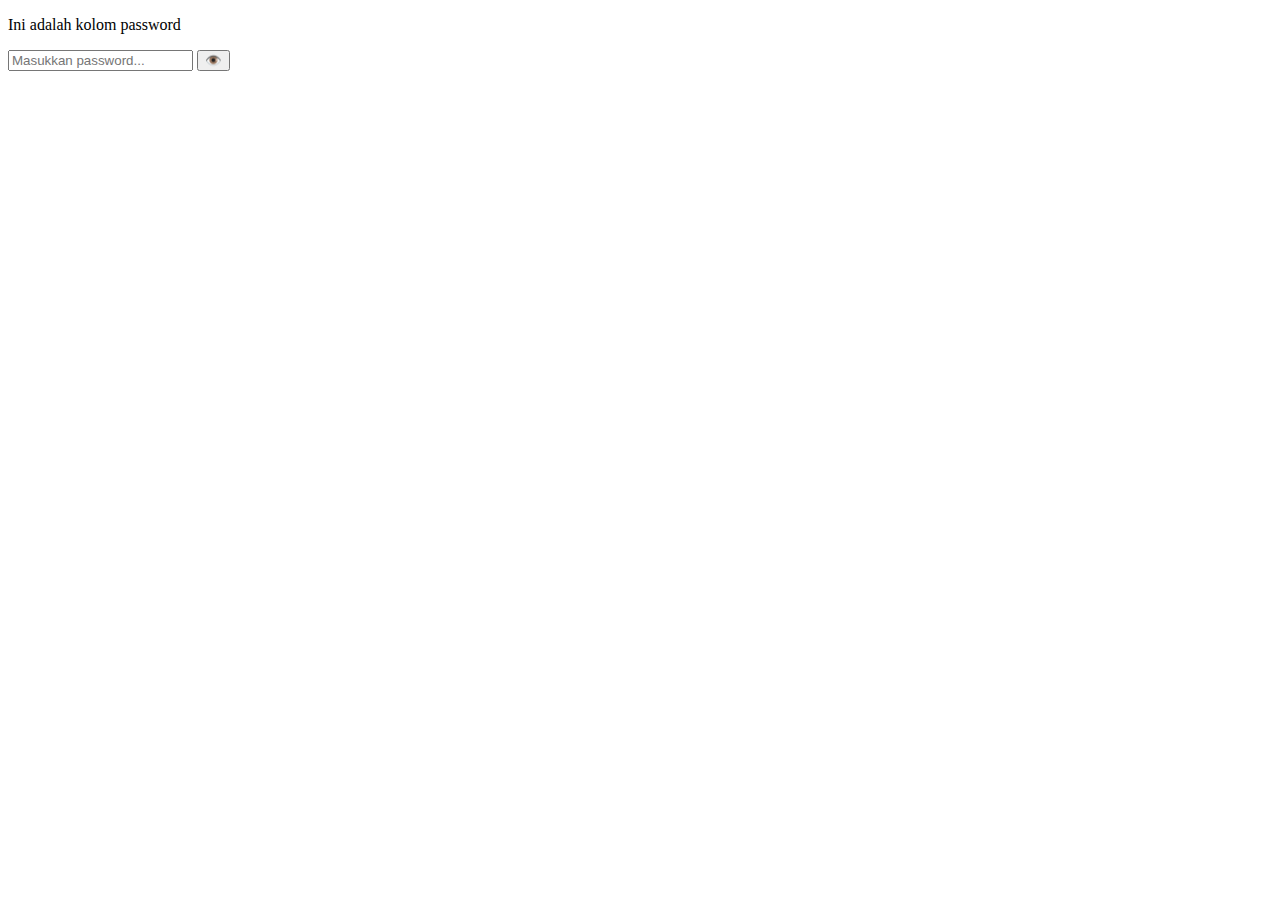
<file: Tugas5Jquery/index.html>
<!DOCTYPE html>
<html lang="en">
<head>
    <meta charset="UTF-8">
    <meta name="viewport" content="width=device-width, initial-scale=1.0">
    <title>Show/Hide Password dengan jQuery</title>
    <script src="https://code.jquery.com/jquery-3.7.1.js" 
    integrity="sha256-eKhayi8LEQwp4NKxN+CfCh+3qOVUtJn3QNZ0TciWLP4=" 
    crossorigin="anonymous"></script>
    <script src="script.js"></script>
</head>
<body>
    <p id="password">Ini adalah kolom password</p>
    <div class="password-box">
    <input type="password" id="password" placeholder="Masukkan password...">
    <button class="toggle-btn" id="toggleBtn">👁️</button>
    </div>
</body>
</html>
</file>
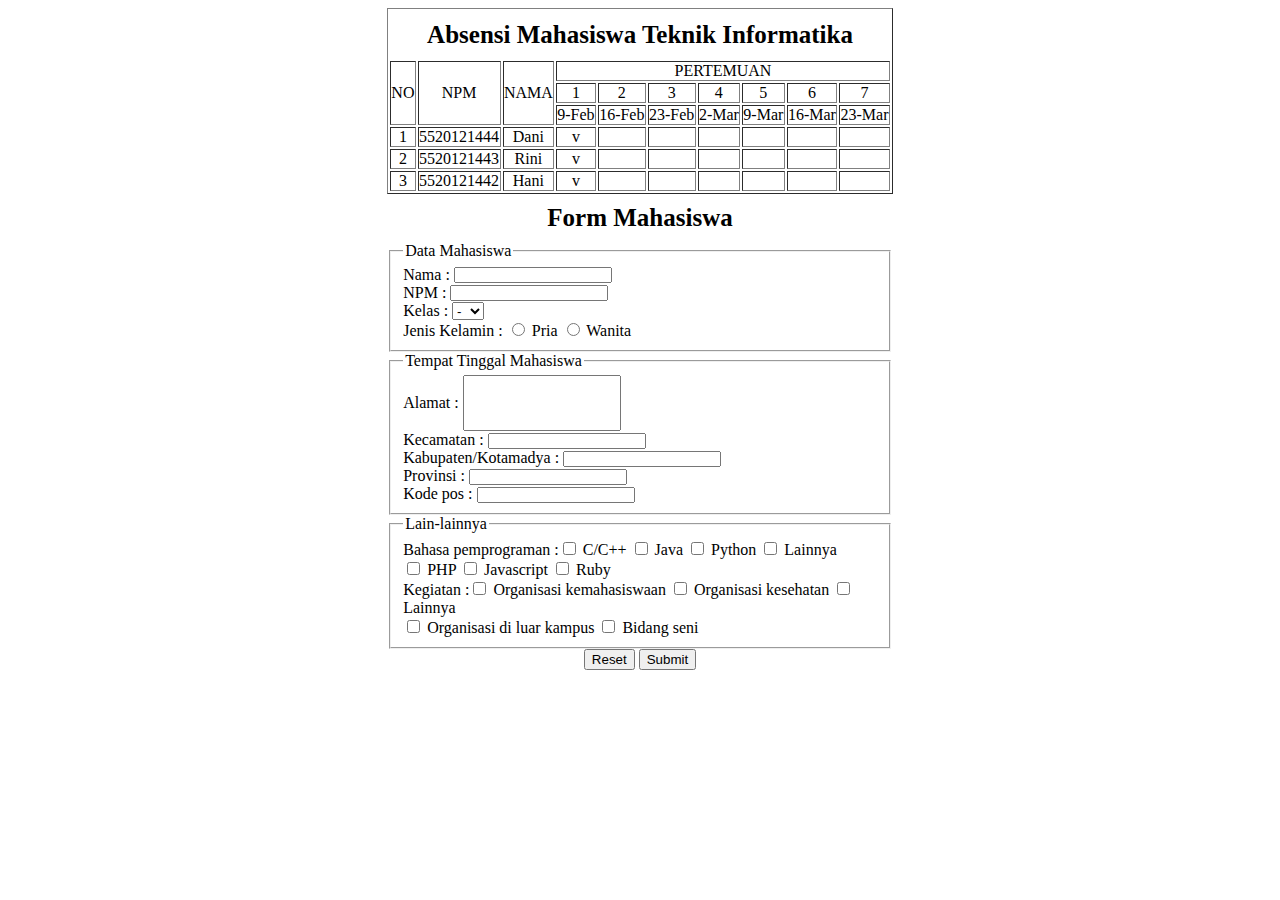
<file: PraktikumPW1.html>
<!DOCTYPE html>
<html>
<head>
    <title>Tugas 2</title>
    <style>
        th, td {
            border: 1;
            padding: 0px;
            text-align: center;
	    font-weight:normal;
        }
        .judul-tabel {
            font-size: 25px;
            font-weight: bold;
            padding: 10px;
            border: none;
        }
    </style>
</head>
<body font-family= "time-new-roman" >
    <table border="1" align="center" style="width:40%; margin:auto;">
        <tr>
            <td colspan="10" class="judul-tabel">
		Absensi Mahasiswa Teknik Informatika
	    </td>
        </tr>

        <tr>
            <th rowspan="3">NO</th>
            <th rowspan="3">NPM</th>
            <th rowspan="3">NAMA</th>
            <th colspan="7">PERTEMUAN</th>
        </tr>

        <tr>
            <th>1</th>
            <th>2</th>
            <th>3</th>
            <th>4</th>
            <th>5</th>
            <th>6</th>
            <th>7</th>
        </tr>
            <th>9-Feb</th>
            <th>16-Feb</th>
            <th>23-Feb</th>
            <th>2-Mar</th>
            <th>9-Mar</th>
            <th>16-Mar</th>
            <th>23-Mar</th>		

        <tr>
            <th>1</th>
            <th>5520121444</th>
            <th>Dani</th>
            <th>v</th>
            <th></th>
            <th></th>
            <th></th>
            <th></th>
            <th></th>
            <th></th>				   
        </tr>
        <tr>
            <th>2</th>
            <th>5520121443</th>
            <th>Rini</th>
            <th>v</th>
            <th></th>
            <th></th>
            <th></th>
            <th></th>
            <th></th>
            <th></th>	
        </tr>
        <tr>
            <th>3</th>
            <th>5520121442</th>
            <th>Hani</th>
            <th>v</th>
            <th></th>
            <th></th>
            <th></th>
            <th></th>
            <th></th>
            <th></th>	            
        </tr>
    </table>

<p align = "center" style="font-size: 25px; font-weight: bold; padding: 10px; margin:auto;"> Form Mahasiswa </p>
           


	<form align="center" style="width:40%; margin:auto;">
		<fieldset style="text-align:left;">
			<legend>Data Mahasiswa</legend>
				Nama 		: <input type="text" style="width:150px; height:10px;"><br>
				NPM 		: <input type="text" style="width:150px; height:10px;"><br>
				Kelas 		: <select style= height:18px;">
					<option>-</option>
					<option>A</option>
					<option>B</option>
					<option>C</option>
					</select><br>
				Jenis Kelamin 	: 
				<input type="radio" name="gender"> Pria
				<input type="radio" name="gender"> Wanita
		</fieldset>
	</form>

	<form align="center" style="width:40%; margin:auto;">
		<fieldset style="text-align:left;">
			<legend>Tempat Tinggal Mahasiswa</legend>
				Alamat 			: <input type="text" style="width:150px; height:50px;"><br>
				Kecamatan 		: <input type="text" style="width:150px; height:10px;"><br>
				Kabupaten/Kotamadya 	: <input type="text" style="width:150px; height:10px;"><br>
				Provinsi 		: <input type="text" style="width:150px; height:10px;"><br>
				Kode pos 		: <input type="text" style="width:150px; height:10px;"><br>	
		</fieldset>
	</form>

	<form align="center" style="width:40%; margin:auto;">
		<fieldset style="text-align:left;">
			<legend>Lain-lainnya</legend>
				Bahasa pemprograman :<input type="checkbox" name="bahasa" value="C/C++"> C/C++
   				<input type="checkbox" name="bahasa" value="Java"> Java
    				<input type="checkbox" name="bahasa" value="Python"> Python
	    			<input type="checkbox" name="bahasa" value="Lainnya"> Lainnya<br>
				<input type="checkbox" name="bahasa" value="PHP"> PHP
    				<input type="checkbox" name="bahasa" value="Javascript"> Javascript
	    			<input type="checkbox" name="bahasa" value="Ruby"> Ruby<br>

				Kegiatan :<input type="checkbox" name="kegiatan" value="Organisasi kemahasiswaan"> Organisasi kemahasiswaan
				<input type="checkbox" name="kegiatan" value="Organisasi kesehatan"> Organisasi kesehatan
	    			<input type="checkbox" name="kegiatan" value="Lainnya"> Lainnya<br>
				<input type="checkbox" name="kegiatan" value="Organisasi di luar kampus"> Organisasi di luar kampus
    				<input type="checkbox" name="kegiatan" value="Bidang seni"> Bidang seni <br>					
		</fieldset>

        <input type="reset" value="Reset">
        <input type="submit" value="Submit">
	</form>
</body>
</html>
</file>
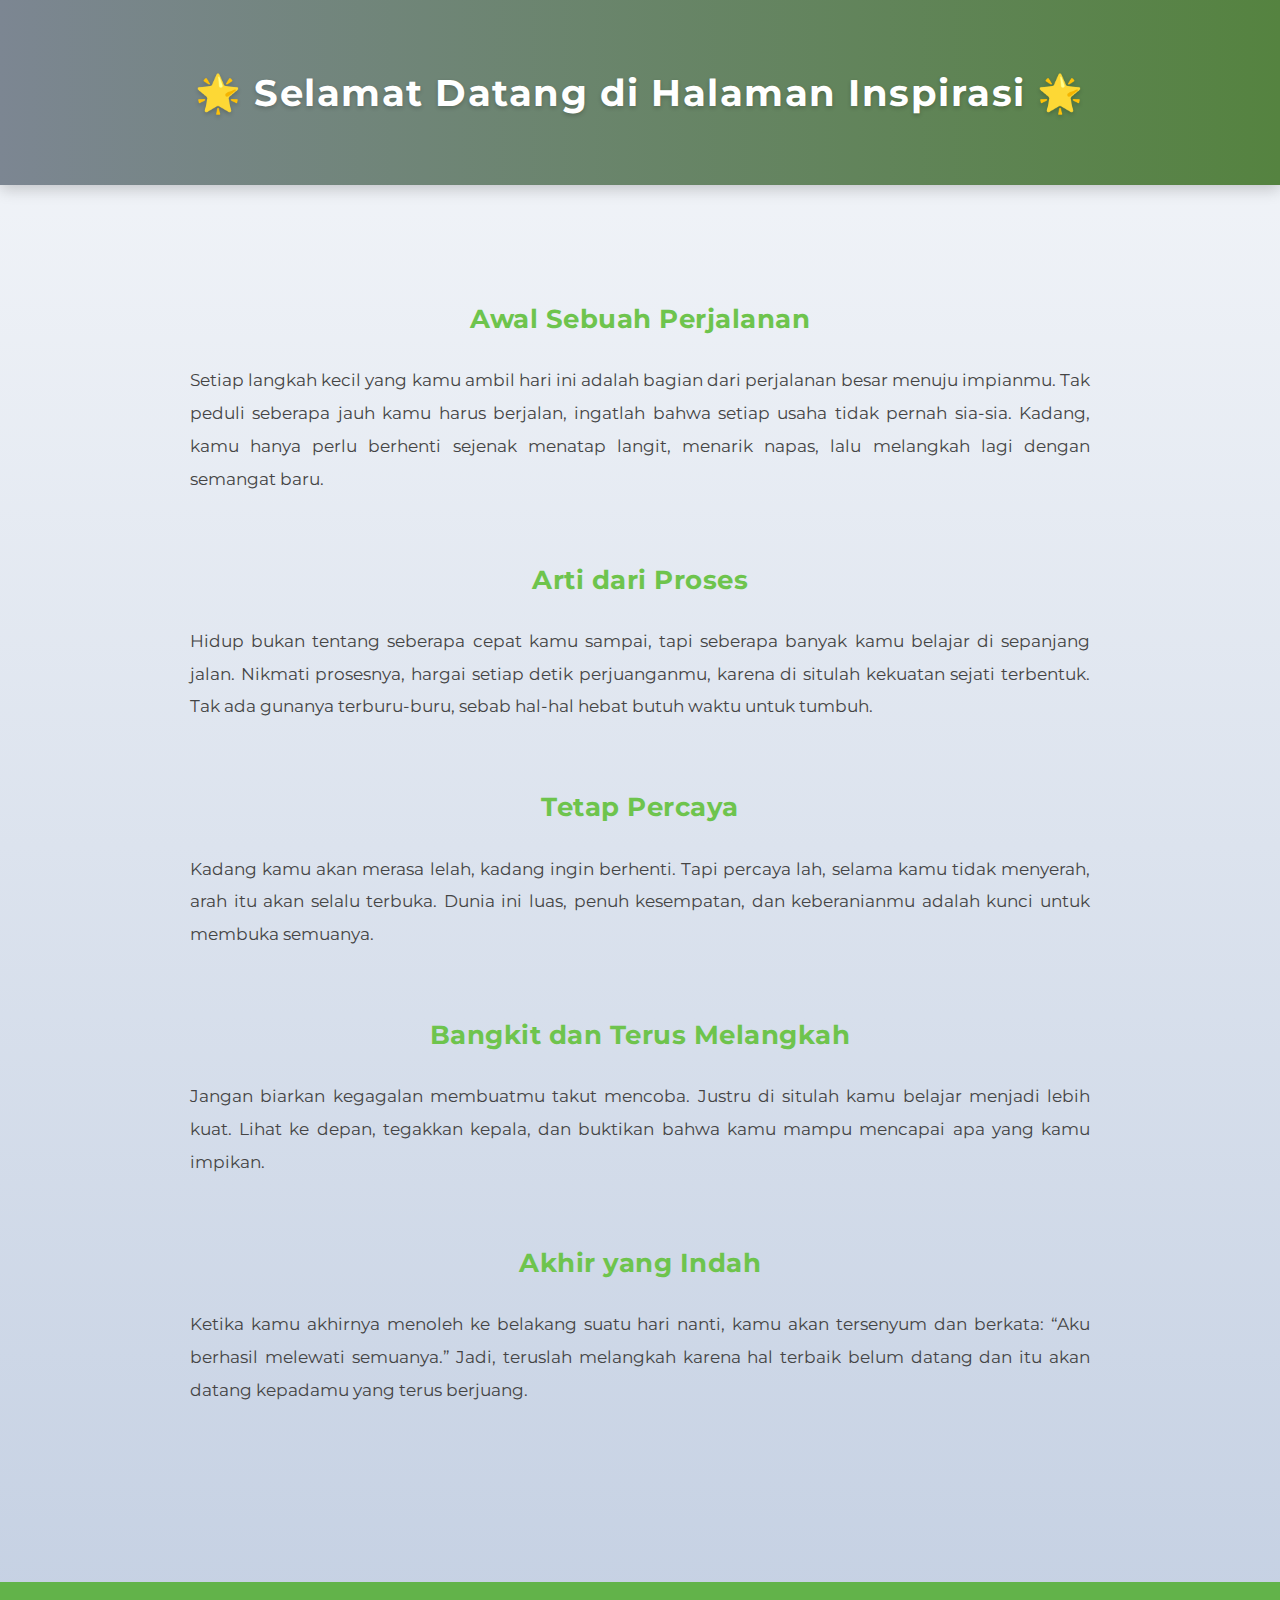
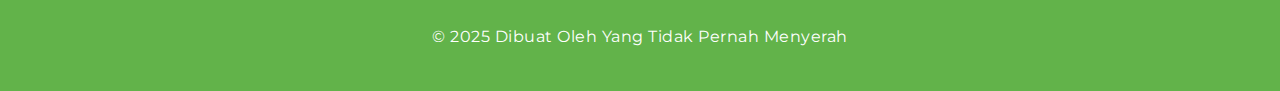
<file: Tugas4JavaScript/Tugas4.html>
<!DOCTYPE html>
<html lang="id">
<head>
  <meta charset="UTF-8">
  <meta name="viewport" content="width=device-width, initial-scale=1.0">
  <title>My Website</title>

  <!-- Font Google Montserrat -->
  <link href="https://fonts.googleapis.com/css2?family=Montserrat:wght@400;600;700&display=swap" rel="stylesheet">
  
  <!-- Font Awesome untuk ikon -->
  <link rel="stylesheet" href="https://cdnjs.cloudflare.com/ajax/libs/font-awesome/6.5.0/css/all.min.css">

  <style>
    body {
      font-family: "Montserrat", sans-serif;
      margin: 0;
      padding: 0;
      background: linear-gradient(to bottom, #f5f7fa, #c3cfe2);
      color: #333;
      scroll-behavior: smooth;
    }

    header {
      text-align: center;
      padding: 70px 20px;
      background: linear-gradient(90deg, #7c8692, #558340);
      color: white;
      font-size: 2.3rem;
      font-weight: 700;
      letter-spacing: 1.5px;
      box-shadow: 0 4px 15px rgba(0,0,0,0.2);
      text-shadow: 0 2px 4px rgba(0,0,0,0.2);
    }

    .content {
      padding: 40px;
      line-height: 1.8;
      height: 3000px; /* cukup panjang agar bisa discroll */
    }

    section {
      max-width: 900px;
      margin: auto;
      padding: 50px 40px;
      line-height: 1.9;
      text-align: justify;
      font-size: 1.08rem;
    }

    h2 {
      color: #6ec44d;
      text-align: center;
      margin-top: 60px;
      margin-bottom: 20px;
      font-weight: 700;
      letter-spacing: 0.5px;
    }

    p {
      margin-bottom: 25px;
      color: #444;
    }

    /* Tombol scroll ke atas */
    #scrollTopBtn {
      position: fixed;
      bottom: 40px;
      right: 40px;
      background: linear-gradient(135deg, #79be51, #689daf);
      color: white;
      border: none;
      border-radius: 50%;
      padding: 18px;
      font-size: 22px;
      cursor: pointer;
      box-shadow: 0 4px 15px rgba(0,0,0,0.2);
      opacity: 0;
      visibility: hidden;
      transform: scale(0.9);
      transition: all 0.3s ease-in-out;
      z-index: 100;
    }

    #scrollTopBtn.show {
      opacity: 1;
      visibility: visible;
      transform: scale(1);
      animation: float 2s ease-in-out infinite;
    }

    #scrollTopBtn:hover {
      background: linear-gradient(135deg, #5dac39, #424242);
      box-shadow: 0 6px 18px rgba(0,0,0,0.3);
      transform: scale(1.1);
    }

    @keyframes float {
      0% { transform: translateY(0); }
      50% { transform: translateY(-5px); }
      100% { transform: translateY(0); }
    }

    footer {
      text-align: center;
      padding: 45px;
      background: #62b34a;
      color: white;
      margin-top: 100px;
      font-size: 1rem;
      letter-spacing: 0.5px;
    }
  </style>
</head>
<body>

  <header>🌟 Selamat Datang di Halaman Inspirasi 🌟</header>

  <section>
    <h2>Awal Sebuah Perjalanan</h2>
    <p>
      Setiap langkah kecil yang kamu ambil hari ini adalah bagian dari perjalanan besar menuju impianmu. 
      Tak peduli seberapa jauh kamu harus berjalan, ingatlah bahwa setiap usaha tidak pernah sia-sia. 
      Kadang, kamu hanya perlu berhenti sejenak menatap langit, menarik napas, lalu melangkah lagi dengan semangat baru.
    </p>

    <h2>Arti dari Proses</h2>
    <p>
      Hidup bukan tentang seberapa cepat kamu sampai, tapi seberapa banyak kamu belajar di sepanjang jalan. 
      Nikmati prosesnya, hargai setiap detik perjuanganmu, karena di situlah kekuatan sejati terbentuk.
      Tak ada gunanya terburu-buru, sebab hal-hal hebat butuh waktu untuk tumbuh.
    </p>

    <h2>Tetap Percaya</h2>
    <p>
      Kadang kamu akan merasa lelah, kadang ingin berhenti. Tapi percaya lah, selama kamu tidak menyerah, 
      arah itu akan selalu terbuka. Dunia ini luas, penuh kesempatan, dan keberanianmu adalah kunci untuk membuka semuanya.
    </p>

    <h2>Bangkit dan Terus Melangkah</h2>
    <p>
      Jangan biarkan kegagalan membuatmu takut mencoba. Justru di situlah kamu belajar menjadi lebih kuat. 
      Lihat ke depan, tegakkan kepala, dan buktikan bahwa kamu mampu mencapai apa yang kamu impikan.
    </p>

    <h2>Akhir yang Indah</h2>
    <p>
      Ketika kamu akhirnya menoleh ke belakang suatu hari nanti, kamu akan tersenyum dan berkata: 
      “Aku berhasil melewati semuanya.” Jadi, teruslah melangkah karena hal terbaik belum datang dan itu akan datang kepadamu yang terus berjuang.
    </p>
  </section>

  <!-- Tombol ke atas  -->
  <button id="scrollTopBtn"><i class="fa-solid fa-arrow-up"></i></button>

  <footer>© 2025 Dibuat Oleh Yang Tidak Pernah Menyerah</footer>

  <script>
    const scrollTopBtn = document.getElementById("scrollTopBtn");

    // Munculkan tombol setelah scroll > 500px
    window.addEventListener("scroll", () => {
      if (window.scrollY > 500) {
        scrollTopBtn.classList.add("show");
      } else {
        scrollTopBtn.classList.remove("show");
      }
    });

    // Klik tombol untuk kembali ke atas
    scrollTopBtn.addEventListener("click", () => {
      window.scrollTo({
        top: 0,
        behavior: "smooth"
      });
    });
  </script>
</body>
</html>
</file>
